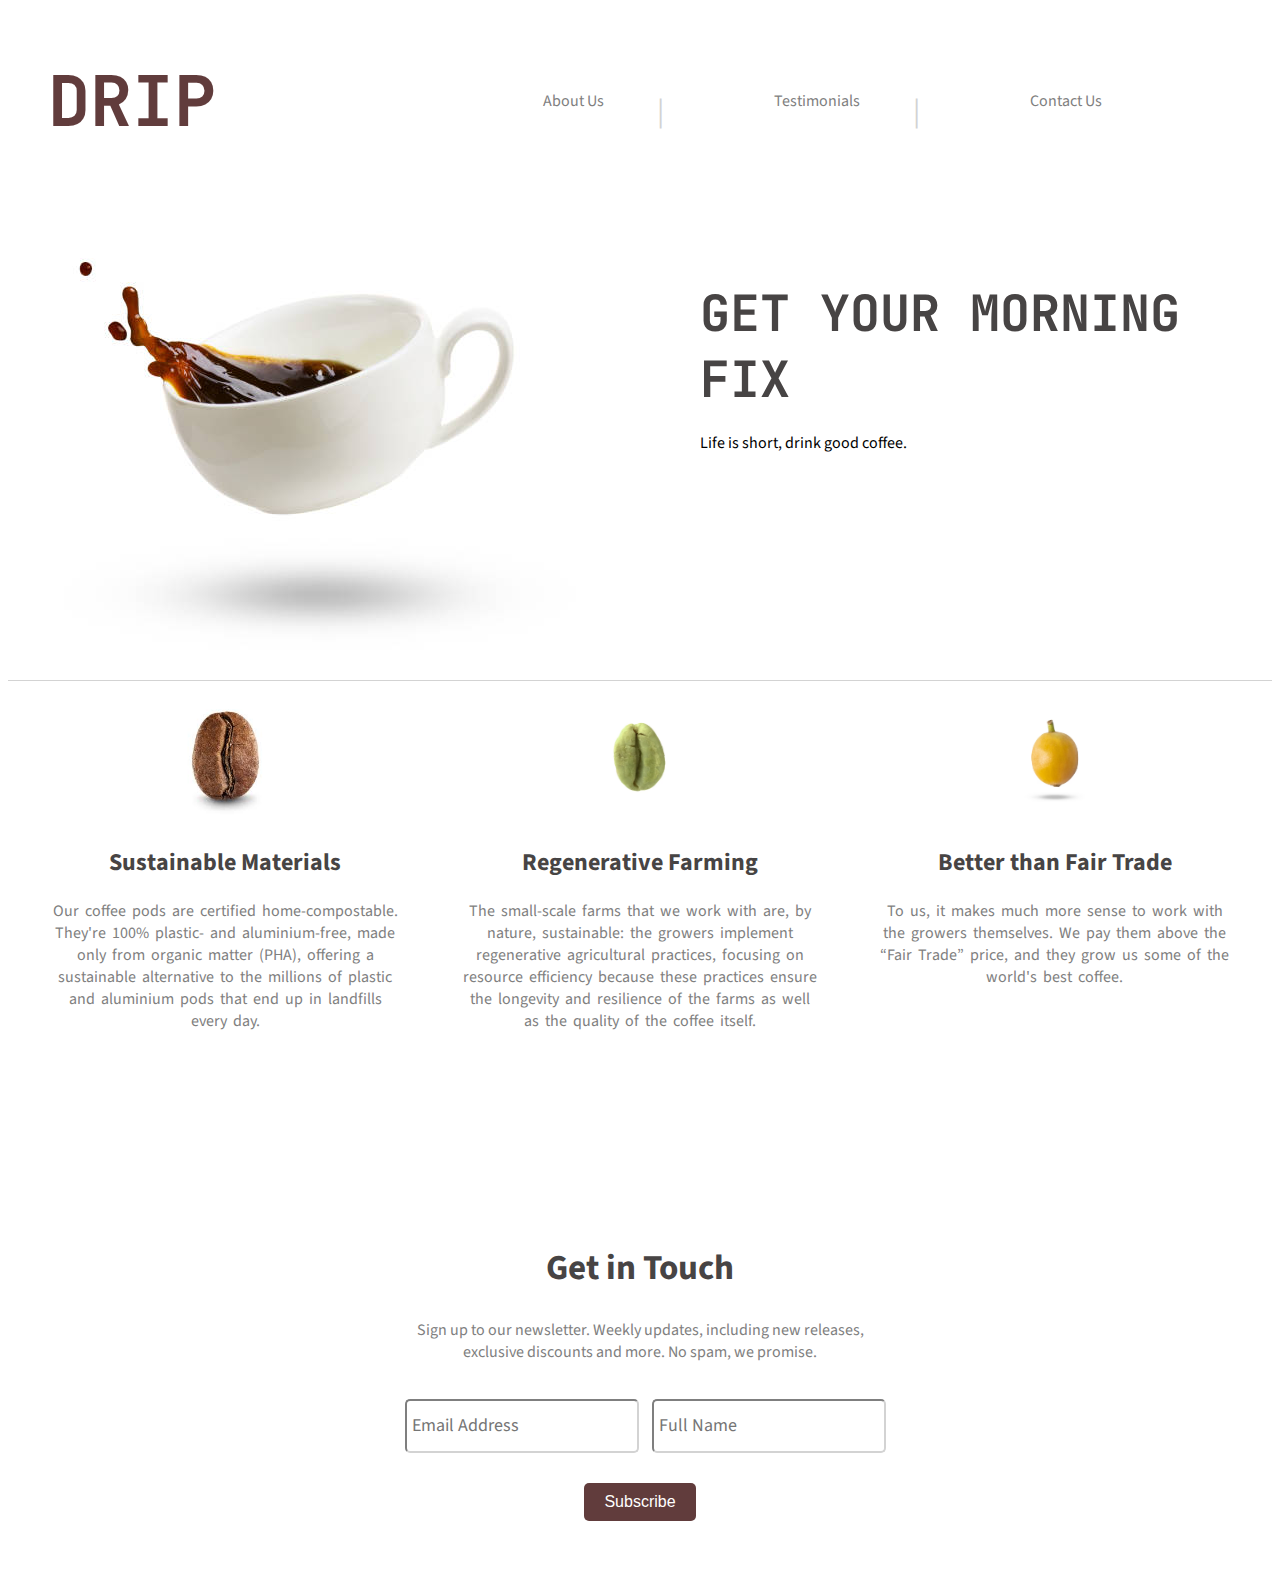
<file: index.html>
<!DOCTYPE html>
<html lang="en">
  <head>
    <meta charset="UTF-8" />
    <meta name="viewport" content="width=device-width, initial-scale=1.0" />
    <title>Drip</title>
    <link rel="stylesheet" href="style.css" />
    <link
      href="https://fonts.googleapis.com/css?family=JetBrains Mono"
      rel="stylesheet"
    />
    <link
      href="https://fonts.googleapis.com/css?family=Source Sans Pro"
      rel="stylesheet"
    />
  </head>

  <body>
    <!-- Nav Bar -->
    <div>
      <header class="header">
        <h1>DRIP</h1>
        <nav class="nav-bar">
          <ul>
            <li><a href="#about-us">About Us</a></li>
            <li><a href="testimonials.html">Testimonials</a></li>
            <li><a href="contact-us.html">Contact Us</a></li>
          </ul>
        </nav>
      </header>
    </div>

    <!-- home page landing -->
    <div class="home-page-image">
      <a href="#"><img src="coffee.jpg" /></a>
      <div class="text-container">
        <h2>GET YOUR MORNING FIX</h2>
        <p>Life is short, drink good coffee.</p>
      </div>
    </div>

    <!-- Information graphic -->
    <div class="container-wrapper">
      <div class="graphic-text-container">
        <div class="box">
          <img src="brown-coffee-bean.jpeg" alt="Graphic 1" />
          <h2>Sustainable Materials</h2>
          <p>
            Our coffee pods are certified home-compostable. They're 100%
            plastic- and aluminium-free, made only from organic matter (PHA),
            offering a sustainable alternative to the millions of plastic and
            aluminium pods that end up in landfills every day.
          </p>
        </div>
        <div class="box">
          <img src="green-coffee-bean.png" alt="Graphic 2" />
          <h2>Regenerative Farming</h2>
          <p>
            The small-scale farms that we work with are, by nature, sustainable:
            the growers implement regenerative agricultural practices, focusing
            on resource efficiency because these practices ensure the longevity
            and resilience of the farms as well as the quality of the coffee
            itself.
          </p>
        </div>
        <div class="box">
          <img src="yellow-coffee-bean.avif" alt="Graphic 3" />
          <h2>Better than Fair Trade</h2>
          <p>
            To us, it makes much more sense to work with the growers themselves.
            We pay them above the “Fair Trade” price, and they grow us some of
            the world's best coffee.
          </p>
        </div>
      </div>
    </div>
    <!-- Form -->
    <div class="form-container">
      <h3>Get in Touch</h3>
      <p>
        Sign up to our newsletter. Weekly updates, including new releases,
        exclusive discounts and more. No spam, we promise.
      </p>
      <form>
        <label for="email-address"></label>
        <input
          type="text"
          id="email-address"
          name="email-address"
          placeholder="Email Address"
        />

        <label for="full-name"></label>
        <input
          type="text"
          id="full-name"
          name="full-name"
          placeholder="Full Name"
        />
        <!-- Subscribe Button -->
        <div class="subscribe-button-container">
          <button class="subscribe-button">Subscribe</button>
        </div>
      </form>
    </div>
    <script src="script.js"></script>
  </body>
</html>
</file>
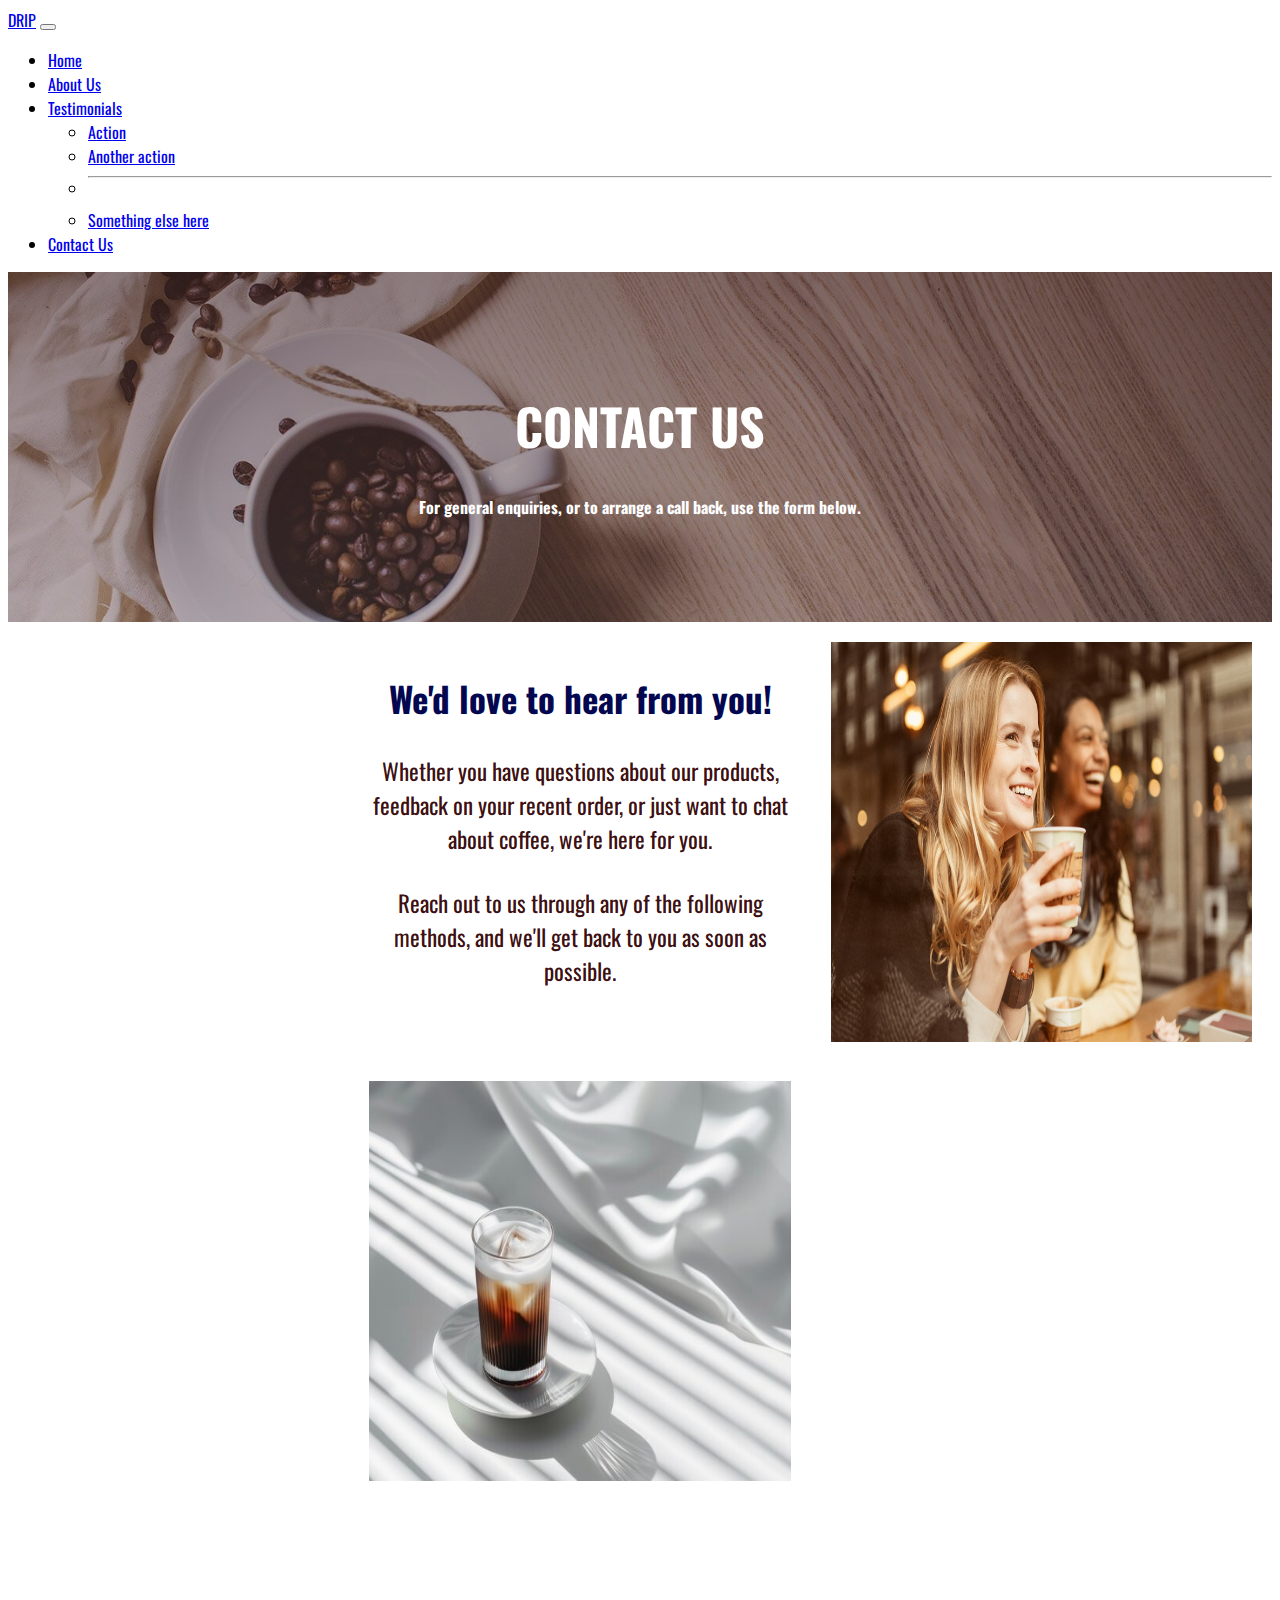
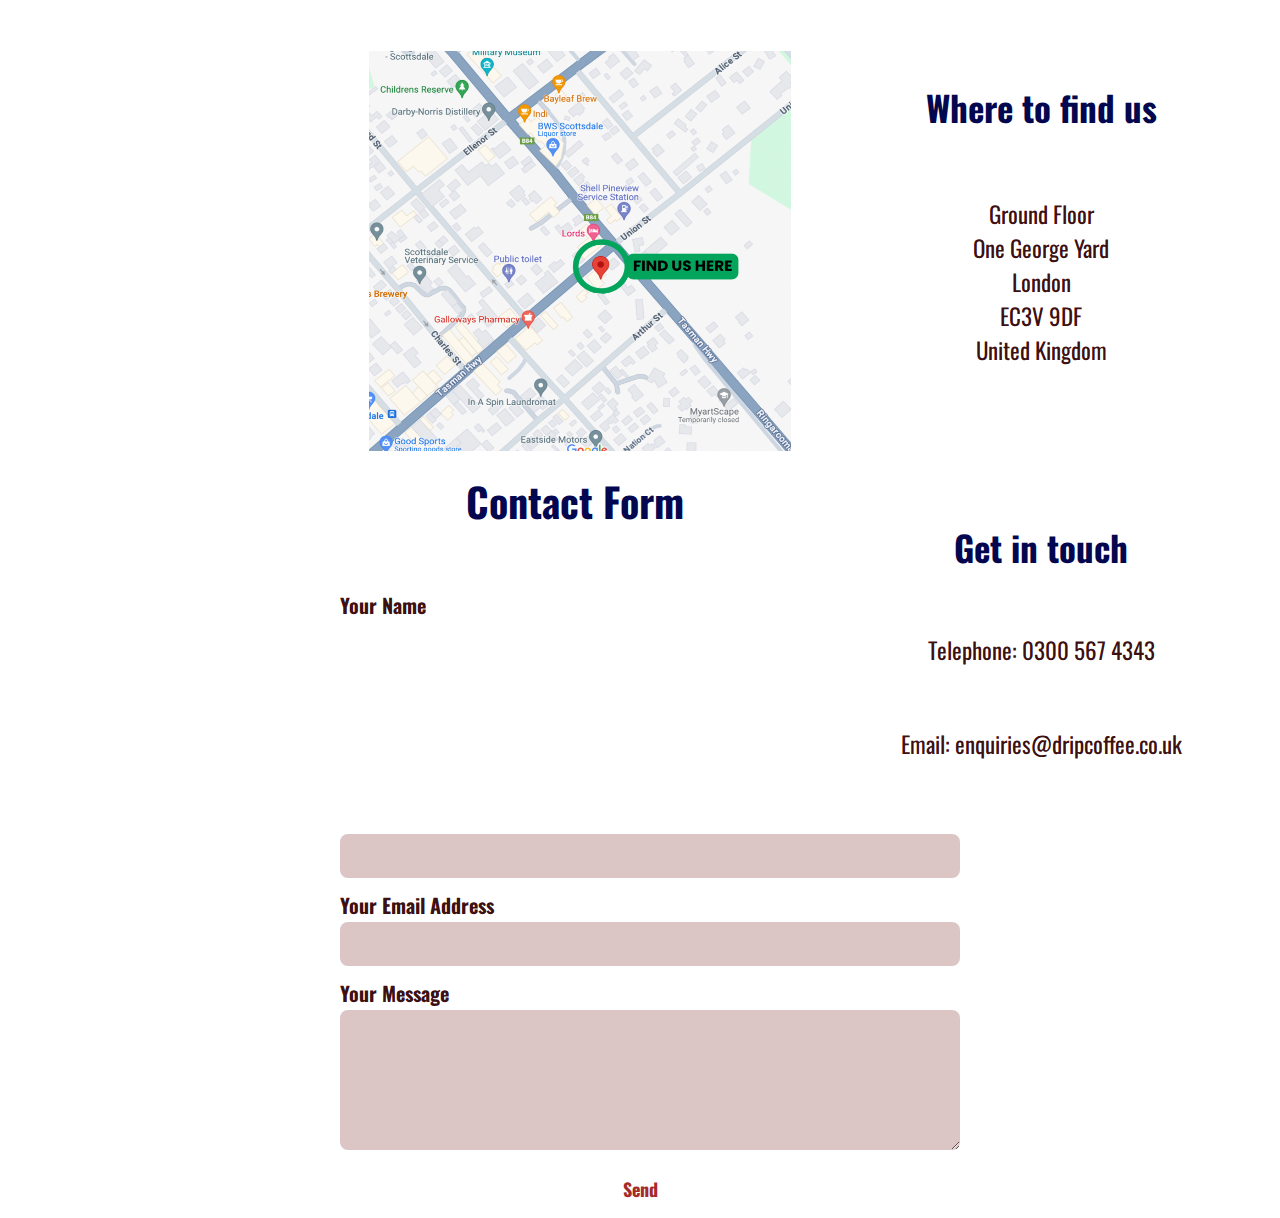
<file: contact-us.html>
<!DOCTYPE html>
<html lang="en">
<head>

    <meta charset="UTF-8">
    <meta name="viewport" content="width=device-width, initial-scale=1.0">
    <link href="https://cdn.jsdelivr.net/npm/bootstrap@5.2.3/dist/css/bootstrap.min.css" rel="stylesheet" integrity="sha384-rbsA2VBKQhggwzxH7pPCaAqO46MgnOM80zW1RWuH61DGLwZJEdK2Kadq2F9CUG65" crossorigin="anonymous">
    <link rel="stylesheet" href="contact-us.css">
    <link rel="stylesheet" href="https://cdnjs.cloudflare.com/ajax/libs/font-awesome/6.6.0/css/all.min.css" integrity="sha512-Kc323vGBEqzTmouAECnVceyQqyqdsSiqLQISBL29aUW4U/M7pSPA/gEUZQqv1cwx4OnYxTxve5UMg5GT6L4JJg==" crossorigin="anonymous" referrerpolicy="no-referrer">

    <link rel="preconnect" href="https://fonts.googleapis.com">
<link rel="preconnect" href="https://fonts.gstatic.com" crossorigin>
<link href="https://fonts.googleapis.com/css2?family=Great+Vibes&family=Oswald:wght@200..700&family=Roboto:ital,wght@0,100;0,300;0,400;0,500;0,700;0,900;1,100;1,300;1,400;1,500;1,700;1,900&family=Rubik+Bubbles&display=swap" rel="stylesheet"/>
    <title>Contact Us</title>

</head>
<body>
               <!--Navigation Bar-->
    <nav class="navbar navbar-expand-lg bg-light">
      <div class="container-fluid">
        <a class="navbar-brand" href="#">DRIP</a>
        <button class="navbar-toggler" type="button" data-bs-toggle="collapse" data-bs-target="#navbarSupportedContent" aria-controls="navbarSupportedContent" aria-expanded="false" aria-label="Toggle navigation">
          <span class="navbar-toggler-icon"></span>
        </button>
        <div class="collapse navbar-collapse" id="navbarSupportedContent">
          <ul class="navbar-nav me-auto mb-2 mb-lg-0">
            <li class="nav-item">
              <a class="nav-link active" aria-current="page" href="index.html">Home</a>
            </li>
            <li class="nav-item">
              <a class="nav-link active" href="about-us.html">About Us</a>
            </li>
            <li class="nav-item">
              <a class="nav-link active" aria-current="page" href="testimonials.html">Testimonials</a>
            </li>
              <ul class="dropdown-menu">
                <li><a class="dropdown-item" href="#">Action</a></li>
                <li><a class="dropdown-item" href="#">Another action</a></li>
                <li><hr class="dropdown-divider"></li>
                <li><a class="dropdown-item" href="#">Something else here</a></li>
              </ul>
            </li>
            <li class="nav-item">
              <a class="nav-link active" aria-current="page" href="contact-us.html">Contact Us</a>
            </li>
          </ul>
          </form>
        </div>
      </div>
    </nav>
<!--End Navigation Bar-->

<!---banner-->

    <div class="hero-image">
        <div class="hero-text">
          <h1>CONTACT US</h1>
          <h4>For general enquiries, or to arrange a call back, use the form below.</h4>
        </div>
      </div>

      <!---Close Banner-->

      
      <!----Where to find us/images--->

      <div class="row">
        <div class="column">
          <img src="image_3.jpg" style="width:100%">
        </div>
    
        <div class="column">
          
            <h2>We'd love to hear from you!</h2>
        <p class="space"> Whether you have questions about our products, feedback on your recent order, or just want to chat about coffee, we're here for you. <p class="space">Reach out to us through any of the following methods, and we'll get back to you as soon as possible. </p>
          <p>
        </p>
          
        </div>

          <div class="column">
            <img src="image_8.jpg" style="width:100%">
            </div>
            <div class="column">
            </div>
      </div>

      
      <div class="row">
        <div class="column">
          <h2> Where to find us</h2>
        <p>
          <br> Ground Floor
          <br>One George Yard
          <br>London
          <br>EC3V 9DF
          <br>United Kingdom
        </p>

        </div>
        <div class="column">
          <img src="image_6.png" alt="Forest" style="width:100%">
        </div>
        <div class="column"> 
          <h2>Get in touch</h2>
          <p class="space"></p>
          <i class="fa-regular fa-address-book"> </i>

        <p> Telephone: 0300 567 4343 <p>
          <p class = space> Email: enquiries@dripcoffee.co.uk</p>

        

        </p>
      </div>
      
    

      <!----Contact Us Form--->


  
      <div class= "wrapper">
      
<div>


      <div class="formcarry-container">

        <h2>Contact Form</h2>
        
        <form action="https://formsubmit.co/d2d151fbaf400a0f90da36bed6e60a69" method="POST" class="formcarry-form">
          <label for="name">Your Name</label>
          <input type="text" id="name" name="fullName" required />
  
          <label for="email">Your Email Address</label>
          <input type="email" id="email" name="email" required />
  
          <label for="message">Your Message</label>
          <textarea name="message" id="message" cols="10" rows="5"></textarea>
  
          <button type="submit">Send</button>
        </form>
      </div>
    </div>
      </div>
<!----End of Contact Us Form-->
</file>
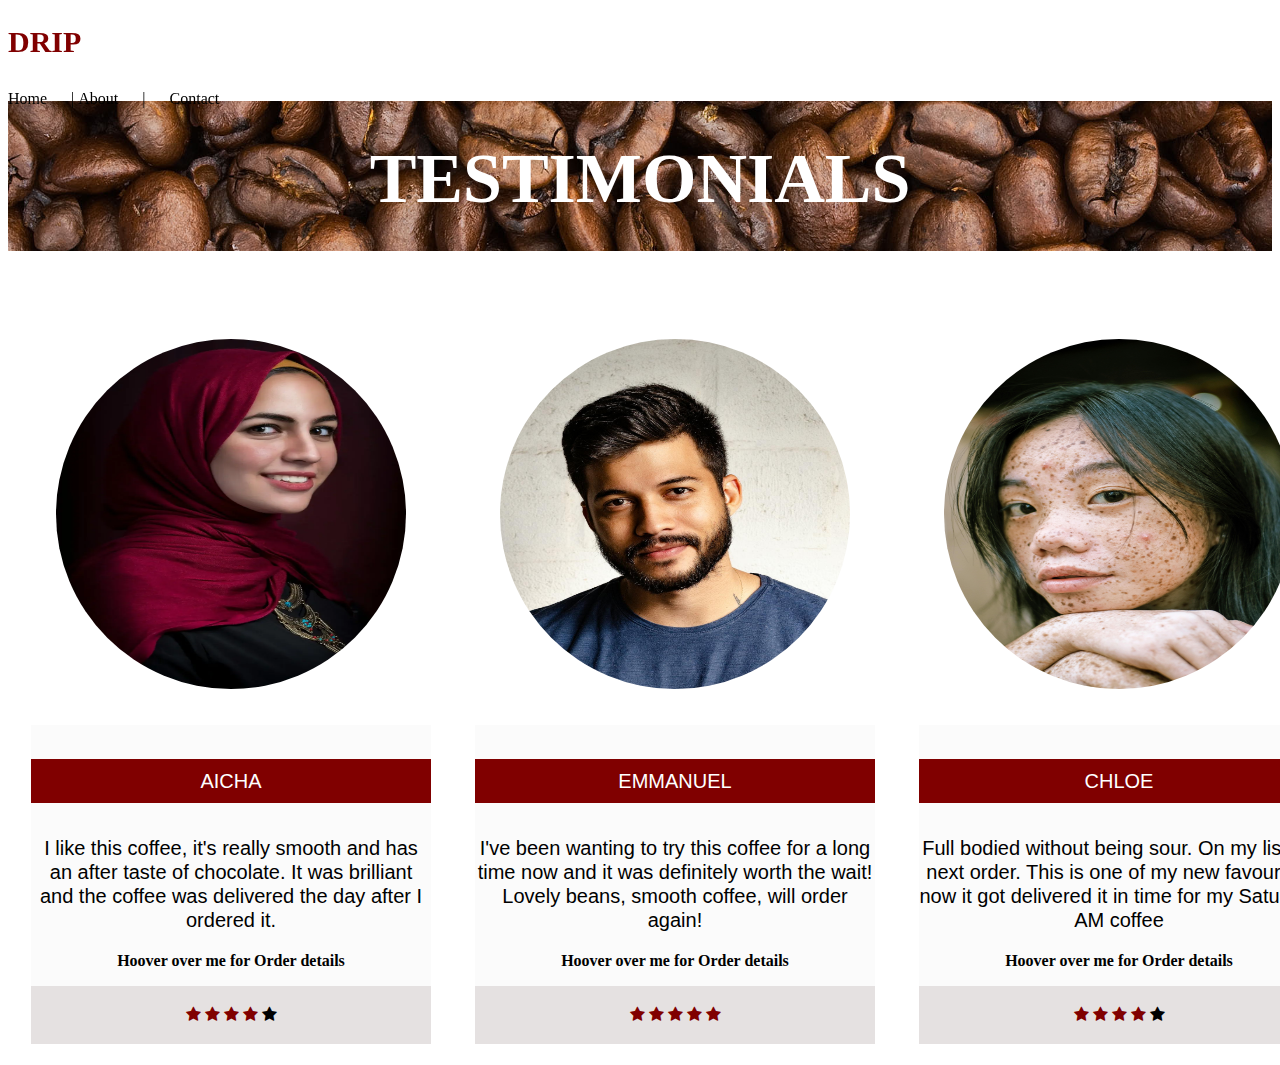
<file: testimonials.html>
<!DOCTYPE html>
<html lang="en">
<head>
    <meta charset="UTF-8">
    <meta name="viewport" content="width=device-width, initial-scale=1.0">
    <title>Testimonials</title>
    <link rel="stylesheet" href="testimonials-styles.css">

<body>


<h2 class="logo"> DRIP</h2>

<!-- Navigation Bar  --> 
<nav class="navbar"> 
   <div>
<a class="navbar_item" href="index.html">  Home |</a>
<a class="navbar_item"  href="about.html"> About  | </a>
<a class="navbar_item"  href="contact-us.html"> Contact   </a>
</nav>

</head>

<!-- Page Header --> 
<header class="page_header"> 
    <h1 id="TESTIMONIALS_header"> TESTIMONIALS </h1>
</header>


<!-- Containers  --> 
<div class="responsive"> 
<div class="table">   
    <table class="center"> 
        <tbody> 
            <tr> 
<!-- Container 1  --> 
<th> 
<div>
    <div class="responsive">
        <div class="img_card"> 
            <a href="Picture1.jpeg" target="_blank" > 
            <img src="Picture1.jpeg" alt="Picture 1">
    </a>
        </div>
    </div>

    <div class="responsive"> 
    <div class="card_body"> 
        <h5 class="name"> 
            AICHA
        </h5>
    <div>
        <p class="review">
    I like this coffee, it's really smooth and has an after taste of chocolate. It was brilliant and the coffee was delivered the day after I ordered it.
        <div class="tooltip"> Hoover over me for Order details
        <span class="tooltiptext"> "Coffee Name" - Purschased on 23/07/2024
        </span>
        </div>
        </p>
        <footer class="stars">
            <!-- Review stars  --> 
            <link rel="stylesheet" href="https://cdnjs.cloudflare.com/ajax/libs/font-awesome/4.7.0/css/font-awesome.min.css">
            <span class="fa fa-star checked"></span>
            <span class="fa fa-star checked"></span>
            <span class="fa fa-star checked"></span>
            <span class="fa fa-star checked"></span>
            <span class="fa fa-star"></span>
             <!-- Review stars  --> 
        </footer>
     </div>
    </div>
</div>
</th> 

<th> 
<!-- Container 2  --> 
<div class="responsive"> 
    <div class="img_card">
    <a href="Picture2.jpeg" target="_blank"> 
    <img src="Picture2.jpeg" alt="Picture 2">
</a>
    </div>
</div>

<div class="responsive"> 
    <div class="card_body"> 
        <h5 class="name"> 
            EMMANUEL
        </h5>
    <div>
        <p class="review">
        I've been wanting to try this coffee for a long time now and it was definitely worth the wait! Lovely beans, smooth coffee, will order again!
        <div class="tooltip"> Hoover over me for Order details
            <span class="tooltiptext"> "Coffee Name" - Purschased on 20/05/2024
            </span>
        </div> 
    </p>
        <footer class="stars">
             <!-- Review stars  --> 
             <link rel="stylesheet" href="https://cdnjs.cloudflare.com/ajax/libs/font-awesome/4.7.0/css/font-awesome.min.css">
             <span class="fa fa-star checked"></span>
             <span class="fa fa-star checked"></span>
             <span class="fa fa-star checked"></span>
             <span class="fa fa-star checked"></span>
             <span class="fa fa-star checked"></span>
              <!-- Review stars  --> 
        </footer>
     </div>
    </div>
</div>
</th> 

<!-- Container 3  --> 
<th>
    <div class="responsive"> 
        <div class="img_card">
        <a href="Picture3.jpg" target="_blank"> 
        <img src="Picture3.jpg" alt="Picture 2">
    </a>
        </div>
    </div>
    
    <div class="responsive"> 
        <div class="card_body"> 
            <h5 class="name"> 
                CHLOE
            </h5>
        <div>
            <p class="review">
            Full bodied without being sour. On my list for next order. This is one of my new favourites now it got delivered it in time for my Saturday AM coffee
            <div class="tooltip"> Hoover over me for Order details
                <span class="tooltiptext"> "Coffee Name" - Purschased on 03/08/2024
                </span>
            </div> 
            </p>
            <footer class="stars">
            <!-- Review stars  --> 
            <link rel="stylesheet" href="https://cdnjs.cloudflare.com/ajax/libs/font-awesome/4.7.0/css/font-awesome.min.css">
            <span class="fa fa-star checked"></span>
            <span class="fa fa-star checked"></span>
            <span class="fa fa-star checked"></span>
            <span class="fa fa-star checked"></span>
            <span class="fa fa-star"></span>
             <!-- Review stars  --> 
            </footer>
         </div>
        </div>
    </div>
</th>
    </tr>
    </tbody>
</table>
</div>  
</div>  
    
</body>
</html>
</file>
<file: style.css>
/* Header */
.header {
  display: flex;
  justify-content: space-between;
  align-items: center;
  padding: 0 20px;
}
h1 {
  font-family: "JetBrains Mono";
  font-size: 70px;
  color: rgba(67, 23, 23, 0.841);
  padding-left: 20px;
}
.nav-bar {
  display: flex;
}

.nav-bar ul {
  display: flex;
  list-style: none;
  padding: 0;
  margin: 0;
}

.nav-bar ul li {
  margin-left: 20px;
  font-family: "Source Sans Pro";
  color: grey;
  padding-right: 150px;
  font: size 40px;
  position: relative;
}

.nav-bar ul li:not(:last-child)::after {
  content: "|";
  position: absolute;
  right: -10px;
  color: lightgray; 
  padding-right: 100px;
  font-size: 30px;
}
.nav-bar ul li a {
  text-decoration: none;
  color: inherit;
}
/* Home Page Landing */
.home-page-image {
  display: flex;
  align-items: center;
  justify-content: flex-start; 
  text-align: left;
  width: 100%; 
}

.home-page-image img {
  height: auto;
}

.text-container {
  display: flex;
  flex-direction: column;
  justify-content: center;
  margin-left: 70px; 
  position: relative;
  top: -70px; 
}
.text-container h2 {
  margin: 10px;
  font-family: "JetBrains Mono";
  color: rgb(71, 68, 68);
  font-size: 50px;
}

.text-container p {
  margin: 10px;
  font-family: "Source Sans Pro";
}

/* Information graphic */
.container-wrapper {
  border-top: 1px solid lightgray; 
  padding: 20px 0; 
}
.graphic-text-container {
  display: flex;
  justify-content: space-between;
  gap: 20px;
  padding: 20px;
}

.box {
  background-color: white;
  padding: 20px;
  text-align: center;
  flex: 1;
}

.box img {
  max-width: 100%;
  height: 130px;
  margin-top: -50px;
}
.box h2 {
  font-family: "Source Sans Pro";
  color: rgb(71, 68, 68);
}
.box p {
  margin-top: 10px;
  font-size: 16px;
  font-family: "Source Sans Pro";
  color: grey;
  word-spacing: 3px;
}

/* Form */
.form-container {
  display: flex;
  flex-direction: column;
  width: 500px;
  margin: auto;
  top: -60px;
  padding-bottom: 50px;
  text-align: center;
  font-family: "Source Sans Pro";
}
.form-container h3 {
  font-size: 35px;
  color: rgb(71, 68, 68);
  font-weight: bolder !important;
  padding-top: 100px;
  margin-bottom: 10px;
}
.form-container p {
  padding-bottom: 20px;
  color: grey;
}
.form-container form label {
  size: 30px;
  padding: 5px;
}
input[type="text"] {
  font-size: 18px; 
  font-family: "Source Sans Pro";
  padding: 5px; 
  height: 40px; 
  border-radius: 5px;
  border-color: lightgray;
}

/* Subscribe Button */
.subscribe-button-container {
  display: flex;
  justify-content: center; 
  margin-top: 30px; 
}

.subscribe-button {
  padding: 10px 20px;
  background-color: rgba(67, 23, 23, 0.841);
  color: white;
  border: none;
  cursor: pointer;
  font-size: 16px;
  border-radius: 5px;
}
</file>
<file: contact-us.css>
body, html {
    height: 100%;
    font-family: "Oswald", sans-serif;
}

/*Banner*/

.hero-image {
  
  background-image: linear-gradient(rgba(43, 8, 8, 0.5), rgba(51, 10, 10, 0.304)), url("image_4.jpg");
  height: 350px;

  /* Position and center the image to scale nicely on all screens */
  background-position: center;
  background-repeat: no-repeat;
  background-size: cover;
  position: relative;
}

.hero-text {
  text-align: center;
  position: absolute;
  top: 50%;
  left: 50%;
  transform: translate(-50%, -50%);
  color: rgb(255, 255, 255);
  font-family: "Oswald", sans-serif;
}

.hero-text h1 {
  font-size: 50px;
}

/*End Banner*/

/*Column*/
  
  .column {
    float: right;
    width: 33.33%;
    padding: 20px;
    text-align: center;
    text
  }
  
  .column img {
    height: 400px;
  }

  
  .column h2 {
    color: rgb(2, 7, 79);
    margin-top: 30px;
    font-size: 35px;
  }

  .column p {
    color: #310103f6;
    margin-top: 30px;
    font-size: 23px;
  }
  .fa-regular {
    font-size: 40px;
    color: #310103f6;

  }

  
  /* Clearfix (clear floats) */
  .row::after {
    content: "";
    clear: both;
    display: table;
  }


  img {
    float: left;
    margin-right: 10px;
    height: 400px;
  }
  
  p {
    overflow: hidden;
  }



  /*Contact Form*/

  
  
.formcarry-container * {
  display: block;
  padding: 12px 0 2px 0;
  cursor: pointer;
  font-size: 40px;
  font-weight: 700;
  color: rgb(2, 7, 79);
  font-family: "Oswald", sans-serif;
  text-align: center;  
    /* colors */
   
  }

  .formcarry-container {
    /* container */
    --c-width: -50%;
    --c-max-width: 600px;
  
    width: var(--c-width);
    max-width: var(--c-max-width);
    display: block;
    margin: 10vh auto 0 auto;
    font-family: "Oswald", sans-serif;

  }
  
  .formcarry-form label {
    display: block;
    padding: 12px 0 2px 0;
    cursor: pointer;
    font-size: 20px;
    font-weight: 700;
    color: #310103f6;
    font-family: "Oswald", sans-serif;
    text-align: left;

  }
  
  .formcarry-form input,
  .formcarry-form textarea {
    font-size: 16px;
    display: block;
    width: 100%;
    padding: 10px;
    background-color:rgb(219, 197, 197);
    border: 2px;
    border: 4px solid var(--color-brown);
    outline: blue;
    border-radius: 8px;
    font-family: "Oswald", sans-serif;
    color: black;
  
  }
  
  .formcarry-form input:focus,
  .formcarry-form textarea:focus {
    background-color: #6f6792;
    color: var(--color-brown);
    font-family: "Oswald", sans-serif;
  }
  
  .formcarry-form input:focus:required:invalid {
    border-color: var(--color-brown);
    background-color: #7d9eb8;
    
  }
  
  .formcarry-form button {
    display: block;
    margin-top: 12px;
    width: 100%;
    padding: 12px 20px;
    border-radius: 8px;
    border-color: transparent;
    background-color: var(--color-brown);
    color: brown;
    font-weight: 700;
    font-size: 18px;
  
    transition: 300ms all;
  }
  
  .formcarry-form button:hover {
    background-color: var(--color-brown);
  }
  
  .formcarry-alert {
    padding: 12px;
    border-radius: 10px;
    color: #102035;
    font-size: 14px;
    font-weight: 400;
    margin-top: 12px;
    display: none;
  }
  
  .formcarry-alert.visible {
    display: block;
  }
  
  .formcarry-alert.success {
    background: #69cf9d;
  }
  
  .formcarry-alert.error {
    background: #de524c;
  }
</file>
<file: testimonials-styles.css>
.logo
{
font-size: 30px;
color: rgb(128,0,0);
padding: 0%;
font: bold;
position: fixed;
top: 0;
width: 100%;
}

.page_header
{
text-align: center;
}

.navbar
{
    margin: 0;
    padding: top 5px;; 
    position: fixed;
    top: 10%;
    width: 100%;
}

.navbar_item
{
    color: black;
    padding: 5;
    word-spacing: 20px;
    text-decoration: none;
}


img
{
    border-radius: 70%;
    max-width: 100%;
    height: 350px;
    width: 350px;
  
}
.img_card
{
padding: 5%;
align-items: center;
align-content: center;
}

.center
{
    margin-left: auto;
    margin-right: auto;
}

.card_body
{
    margin: 10px 20px;
    width: 400px;
    overflow: hidden;
    background-color: rgb(251, 251, 251);
}

.name
{
    background-color:rgb(128,0,0);
    padding: 10px;
    color: white;
    font: 400 100px/1.2 'Merienda One', Helvetica, sans-serif;
    font-weight: 100;
    font-style: bold;
    font-size: 20px;
}

footer
{
    background-color: rgba(223, 218, 218, 0.785);
    margin: auto;
    padding: 5%;
}

.page_header
{
    background-image: url(coffeeheader.jpeg);
    background-size: cover;
    background-position: center;
    height: 150px;
    margin-bottom: 5%;
}

#TESTIMONIALS_header
{
color: white;
font-size: 70px;
padding: 3%;
margin-top: 8%;
}

head
{
    text-align: inline;
}

.review
{
    font: 400 100px/1.2 'Merienda One', Helvetica, sans-serif;
    font-weight: 100;
    font-style:normal;
    font-size: 20px;
    padding: 0%;
}
 
    
.checked {
    color: rgb(128,0,0);
  }


  /* Tooltip container */
.tooltip {
    position: relative;
    display: inline-block;
    border-bottom: black;
  }
  
  /* Tooltip text */
  .tooltip .tooltiptext {
    visibility: hidden;
    width: 200px;
    background-color: #555;
    color: #fff;
    text-align: center;
    padding: 5px 0;
    border-radius: 1px;
  
    /* Position the tooltip text */
    position: absolute;
    z-index: 1;
    bottom: 125%;
    left: 50%;
    margin-left: -60px;
  
    /* Fade in tooltip */
    opacity: 0;
    transition: opacity 0.4s;
  }
  
  /* Tooltip arrow */
  .tooltip .tooltiptext::after {
    content: "";
    position: absolute;
    top: 100%;
    left: 50%;
    margin-left: -5px;
    border-width: 5px;
    border-style: solid;
    border-color: #555 transparent transparent transparent;
  }
  
  /* Show the tooltip text when you mouse over the tooltip container */
  .tooltip:hover .tooltiptext {
    visibility: visible;
    opacity: 1;
  }
</file>
